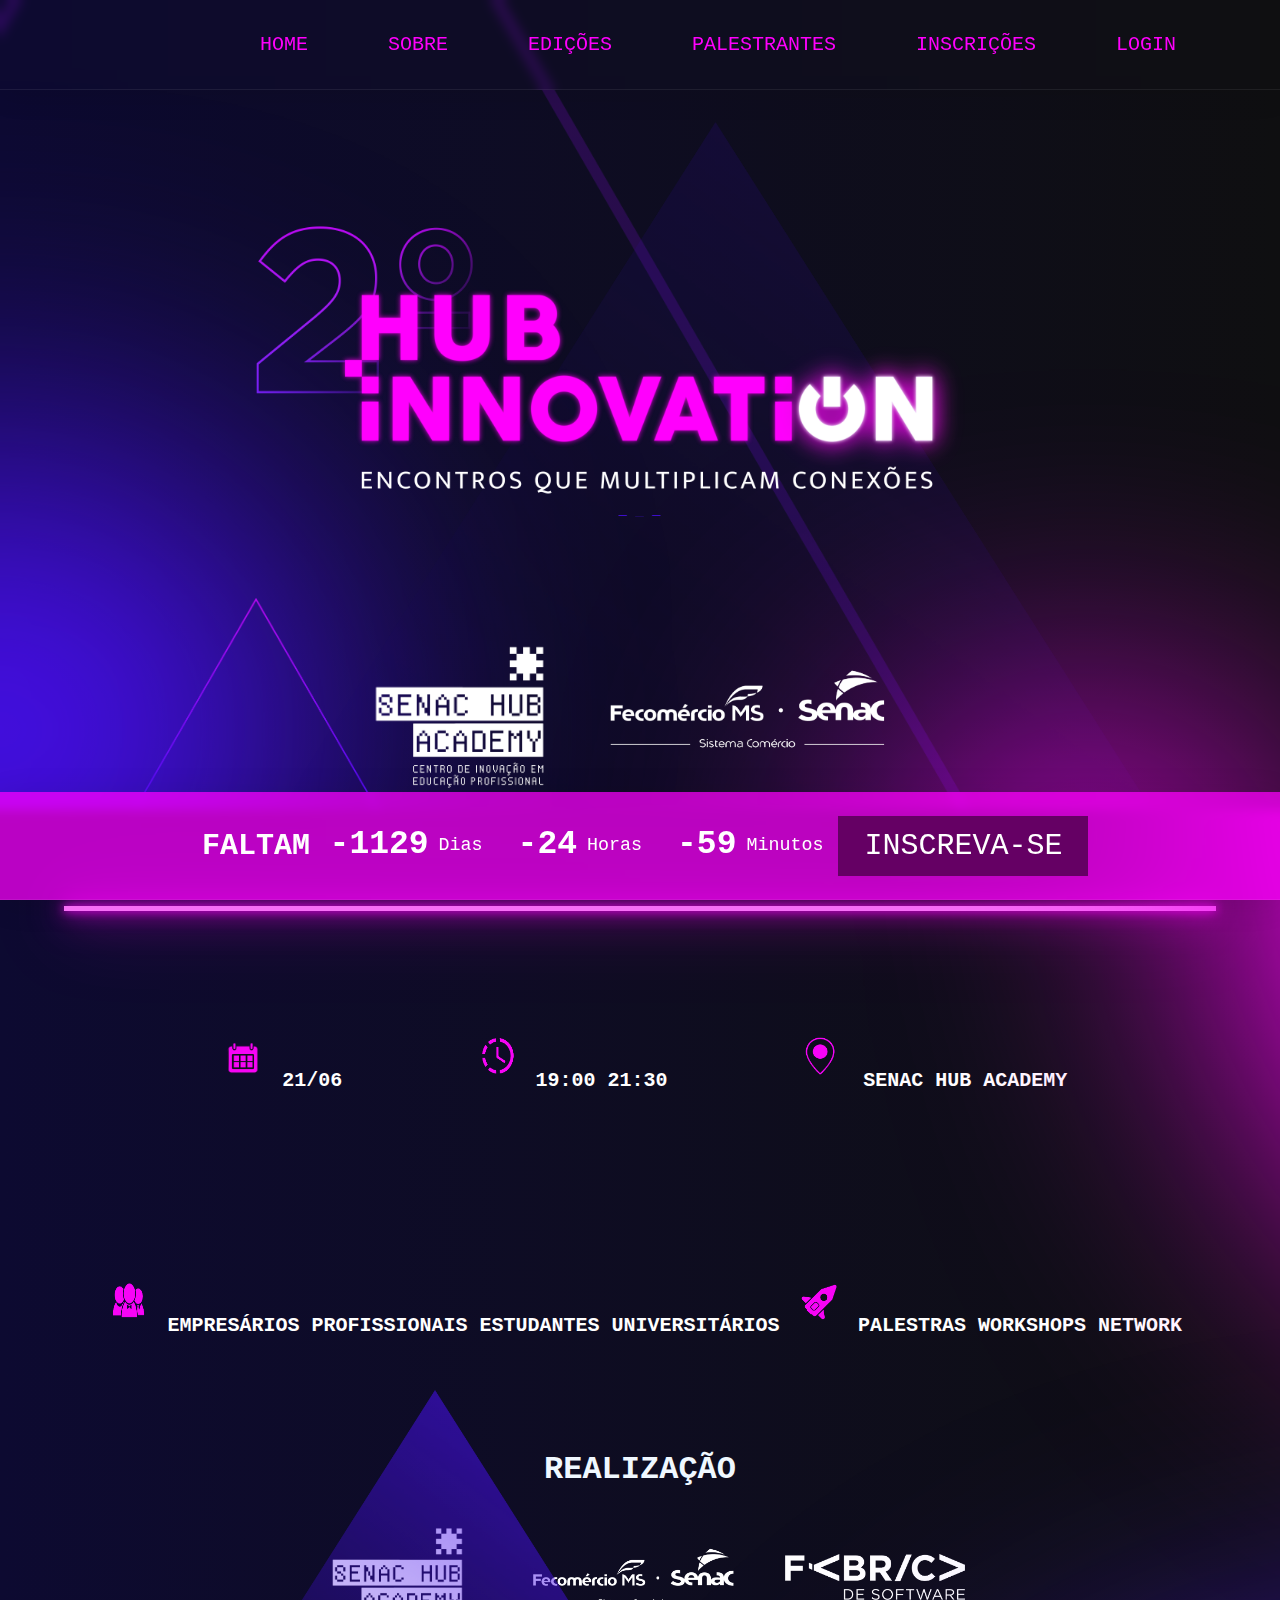
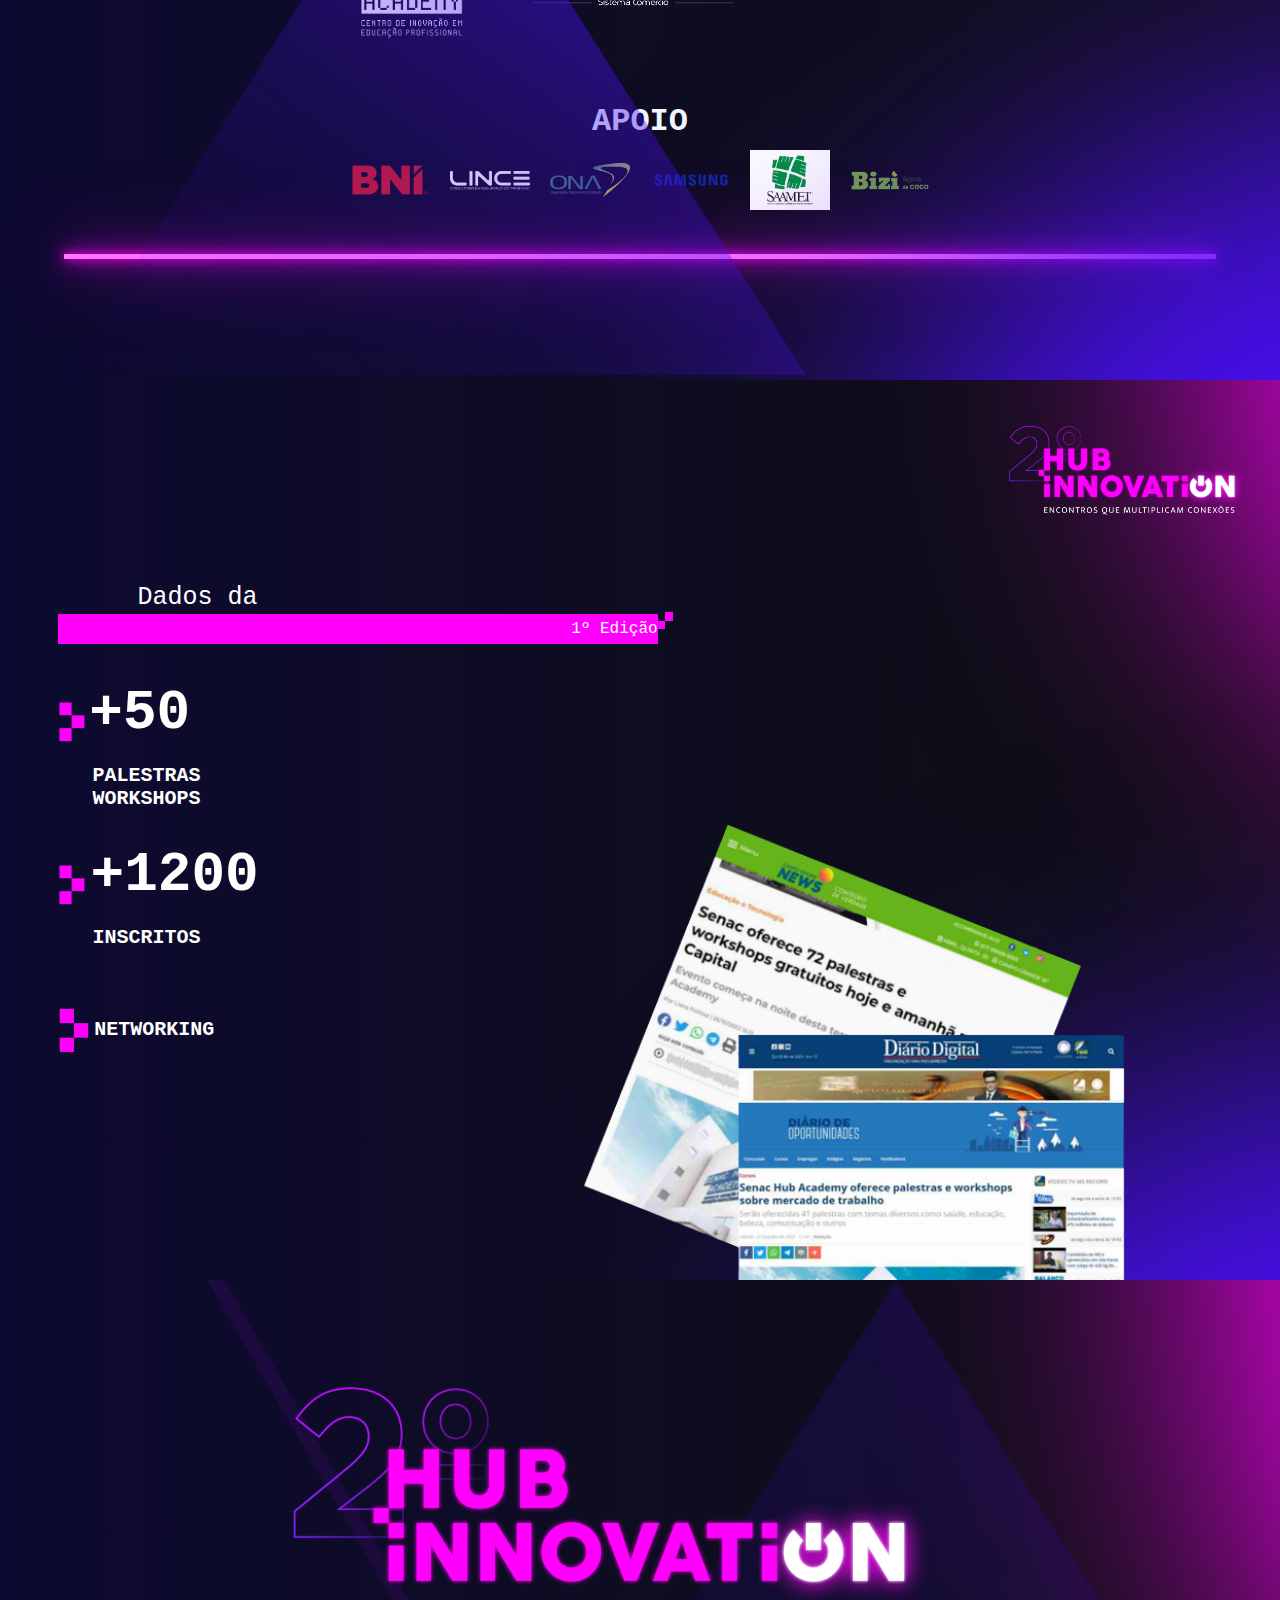
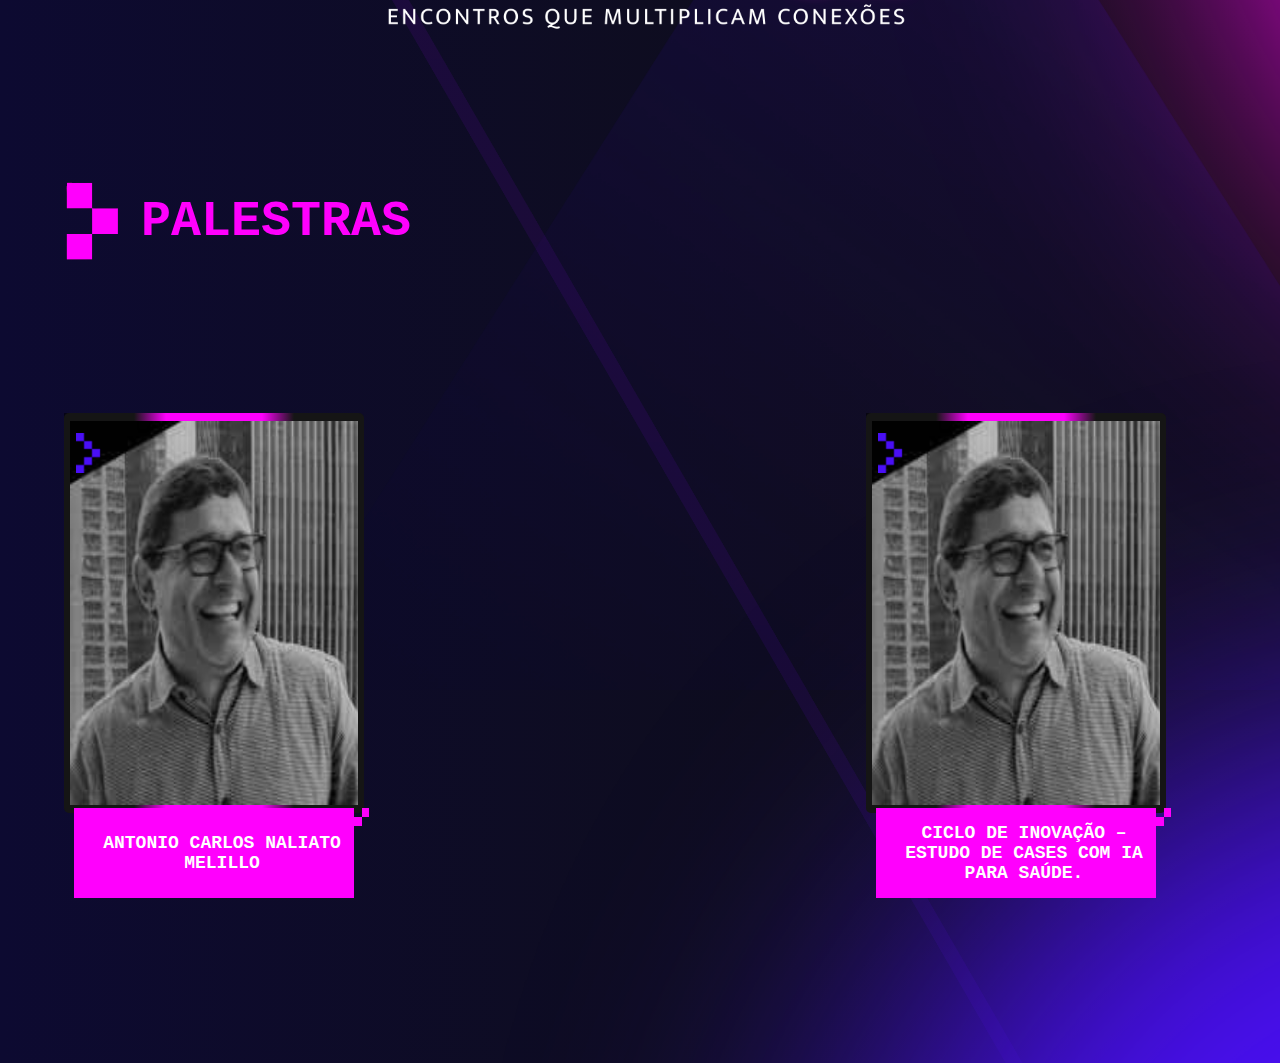
<file: pages/index.html>
<!DOCTYPE html>
<html lang="pt-br">

<head>
    <meta charset="UTF-8">
    <meta http-equiv="X-UA-Compatible" content="IE=edge">
    <meta name="viewport" content="width=device-width, initial-scale=1.0">
    <title>HUB INNOVATION II</title>

    <link rel="stylesheet" href="../css/style.css">
    <link rel="stylesheet" href="../css/menu.css">
    <link rel=" stylesheet " href="../css/footer.css">
    <link rel="stylesheet" href="../css/barraNeonStyle.css">
    <link rel="stylesheet" href="../css/cards.css">
    <link rel="stylesheet" href="../css/apoiadores.css">



</head>

<body>
    <div class="area">
        <div id="q1">
            <div id="q2">
                <div id="q3"></div>
            </div>
        </div>
    </div>

    <header class="header">
        <nav class="navbar">
            <ul class="nav-menu">
                <li class="nav-item">
                    <a href="index.php" class="nav-link">HOME</a>
                </li>
                <li class="nav-item">
                    <a href="#sobre" class="nav-link">SOBRE</a>
                </li>
                <li class="nav-item">
                    <a href="#anteriores" class="nav-link">EDIÇÕES</a>
                </li>
                <li class="nav-item">
                    <a href="#palestrantes" class="nav-link">PALESTRANTES</a>
                </li>
                <li class="nav-item">
                    <a href="inscricao.php" class="nav-link">INSCRIÇÕES</a>
                </li>
                <li class="nav-item">
                    <a href="login.php" class="nav-link">LOGIN</a>
                </li>
            </ul>
            <div class="hamburger">
                <span class="bar"></span>
                <span class="bar"></span>
                <span class="bar"></span>
            </div>
        </nav>

    </header>

    <footer class="footer">
        <div class="contador">
            <div id="countdown" class="countdown">
                <div class="contador-mobile">
                    <div class="chamada">
                        <h1 class="vem-ai">FALTAM </h1>
                    </div>
                    <div class="time">
                        <h2 id="days">00 </h2>
                        <small> Dias</small>
                    </div>
                </div>
                <div class="contador-mobile">
                    <div class="time">
                        <h2 id="hours">00 </h2>
                        <small> Horas</small>
                    </div>
                    <div class="time">
                        <h2 id="minutes">00 </h2>
                        <small> Minutos</small>
                    </div>
                </div>
                <div class="botaochamada">
                    <a href=" #palestrantes"><button class="botao-footer">INSCREVA-SE</button></a>
                </div>
            </div>
        </div>
    </footer>


    <div class="parte_principal" id="topo">
        <div class="fundo">
            <img class="triangulo_contorno_pequeno" src="../elementos//elementos_hub-innovation-2023_triangulo-contorno.png" alt="">
            <img class="triangulo_contorno" src="../elementos//elementos_hub-innovation-2023_triangulo-contorno.png " alt=" ">
            <img class="triangulo_preenchimento" src="../elementos/elementos_hub-innovation-2023_triangulo-preenchimento.png " alt=" ">
            <div class="area_logo_principal">
                <div class="content_logo_virus">
                    <img class="logo_efeito_principal" src="../logos com efeitos/logo_hub-innovation-2023_completa-com-efeitos.png" alt=" ">
                    <div class="area_virus_logo">
                        <img class="virus_logo" src="../elementos/elementos_hub-innovation-2023_x-pixels.png">
                    </div>
                </div>
                <div class="area_seta_pixel">
                    <img class="seta_pixel" src="../elementos/elementos_hub-innovation-2023_seta-pixels.png" alt=" ">
                </div>
            </div>
            <div class="area_logos_senac">
                <img class="logo_senac" src="..//logos_senac/Logo Hub Negativo.png" alt=" ">
                <img class="logo_senac" src="..//logos_senac/logoFecomercionegativo.png" alt=" ">
            </div>
        </div>
    </div>

    <div class="segunda_parte">
        <img class="triangulo_fundop2" src="../elementos/elementos_hub-innovation-2023_triangulo-preenchimento.png" alt=" ">
        <div class="content_segunda_parte" id="sobre">
            <div class="d-flex-top">
                <div class="pontaBarraNeon"></div>
                <div class="barraNeon"></div>
                <div class="pontaBarraNeon"></div>
            </div>
            <div class="content_cards_segunda_parte">
                <div class="card_segunda_parte">
                    <img class="icon_sobre" src="../icons/icon_calendar.png" alt=" ">
                    <strong class="text-icons">21/06</strong>
                </div>

                <div class="card_segunda_parte">
                    <img class="icon_sobre" src="../icons/icon_relogio.png" alt=" ">
                    <strong class="text-icons">19:00 21:30</strong>
                </div>

                <div class="card_segunda_parte">
                    <a href="https://goo.gl/maps/vHmFotcfc1wy2Npe7?coh=178571&entry=tt" class="text-icons"><img class="icon_sobre" src="../icons/icon_localidade.png" alt=" ">
                        <strong class="text-icons">senac hub academy</strong></a>
                </div>
                <div class="card_segunda_parte">
                    <img class="icon_sobre" src="../icons/icon_pessoas.png" alt=" ">
                    <strong class="text-icons">empresários profissionais estudantes universitários</strong>
                </div>

                <div class="card_segunda_parte">
                    <img class="icon_sobre" src="../icons/icon_foguete.png" alt=" ">
                    <strong class="text-icons">palestras workshops network</strong>
                </div>
            </div>
            <section class="apoiadores-organizacao">
                <div class="organizacao">
                    <h1 class="titulo-apoiadores">REALIZAÇÃO </h1>
                    <div class="bloco-img">
                        <img src="../logos_senac/Logo Hub Negativo.png" alt="" class="img-organizacao">
                        <img src="../logos_senac/logoFecomercionegativo.png" alt="" class="img-fecomercio">
                        <img src="../imgs/apoiadores/Logo Branca Fábrica de Software.png" alt="" class="img-organizacao">
                    </div>
                </div>
                <div class="apoiadores">
                    <h1 class="titulo-apoiadores">APOIO </h1>
                    <div class="bloco-img">
                        <img src="../imgs/apoiadores/bni logo" alt="" class="img-apoiadores">
                        <img src="../imgs/apoiadores/LINCE LOGO.png" alt="" class="img-apoiadores">
                        <img src="../imgs/apoiadores/logo em alta da ona.png" alt="" class="img-apoiadores">
                        <img src="../imgs/apoiadores/logo samsung.png" alt="" class="img-apoiadores">
                        <img src="../imgs/apoiadores/SAAMET PNG.png" alt="" class="img-apoiadores">
                        <img src="../imgs/apoiadores/BIZI_Logo-02.png" alt="" class="img-apoiadores">
                    </div>
                </div>

            </section>
            <div class="d-flex">
                <div class="pontaBarraNeon"></div>
                <div class="barraNeon"></div>
                <div class="pontaBarraNeon"></div>
            </div>
        </div>
    </div>

    <div class="background_default " id="anteriores ">
        <img class="logo_senacUp " src="../logos com efeitos/logo_hub-innovation-2023_completa-com-efeitos.png ">
        <div class="content_terceira_parte ">
            <div class="about_terceira_parte ">
                <div class="content_about ">
                    <div class="titulo_sobre " id="anteriores ">
                        <div class="parte1 ">
                            <div class="titulo_parte1 ">
                                <p>Dados da</p>
                            </div>
                        </div>
                        <div class="parte2 ">
                            <div class="bloco_content_titulo_sobre ">
                                <p>1º Edição</p>
                            </div>
                            <div class="quadrados ">
                                <div class="q1 quadrado "></div>
                                <div class="q2 quadrado "></div>
                                <div class="q3 quadrado "></div>
                                <div class="q4 quadrado "></div>
                                <div class="qgeral "></div>
                            </div>
                        </div>
                    </div>
                    <div class="about ">
                        <div class="titulo ">
                            <div class="area_seta_rosa ">
                                <img class="seta_rosa " src="../elementos/quadrados_rosa.png " alt=" ">
                            </div>
                            <strong>+50</strong>
                        </div>
                        <p class="pabout ">PALESTRAS workshops</p>
                    </div>
                    <div class="about ">
                        <div class="titulo ">
                            <div class="area_seta_rosa ">
                                <img class="seta_rosa " src="../elementos/quadrados_rosa.png " alt=" ">
                            </div>
                            <strong>+1200</strong>
                        </div>
                        <p class="pabout ">INSCRITOS</p>
                    </div>
                    <div class="about ">
                        <div class="titulo ">
                            <div class="area_seta_rosa ">
                                <img class="seta_rosa " src="../elementos/quadrados_rosa.png " alt=" ">
                            </div>
                            <p class="pdiferente ">networking</p>
                        </div>
                    </div>
                </div>
            </div>
            <div class="area_img_noticias_1evento ">
                <img class="img_noticia_1evento " src="../imgs/noticias_1evento.png " alt=" ">
            </div>
        </div>
    </div>

    <div class="background_default modify_cards " id="palestrantes ">
        <div class="area_logo_senac_midUp ">
            <img class="logo_senac_midUp " src="../logos com efeitos/logo_hub-innovation-2023_completa-com-efeitos.png ">
        </div>
        <img class="triangulo_preenchido_palestrantes " src="../elementos/elementos_hub-innovation-2023_triangulo-preenchimento.png " alt=" ">
        <img class="triangulo_contorno_palestrantes " src="../elementos/elementos_hub-innovation-2023_triangulo-contorno.png " alt=" ">
        <div class="area_cards ">
            <div class="container_titulo_palestrantes ">
                <div class="content_titulo_palestrantes ">
                    <img src="../elementos/quadrados_rosa.png " alt=" ">
                    <div class="area_titulo_palestrantes ">
                        <strong>PALESTRAS</strong>
                    </div>
                </div>
            </div>

            <div class="content_cards ">
                <a href="inscricao.html">
                    <div onclick="mudarPagina() " class="todo_card ">
                        <!-- onmouseover="myLoop(1, '25 vagas') " -->
                        <div class="card">
                            <div class="back">
                                <div class="area_ftperfil back-content">
                                    <img class="ftperfil " src="../imgs/palestrantes/melillo3.jpg" alt=" ">
                                </div>
                            </div>
                            <img class="seta_pixel_card " src="../elementos/elementos_hub-innovation-2023_seta-pixels.png " alt=" ">
                            <div class="bot">
                                <div class="container_bloco">
                                    <div class="bloco_bot ">
                                        <div class="content_bloco_bot ">
                                            <strong class="nome_card ">ANTONIO CARLOS NALIATO MELILLO</strong>
                                        </div>
                                    </div>
                                    <div class="quadrados ">
                                        <div class="q1 quadrado "></div>
                                        <div class="q2 quadrado "></div>
                                        <div class="q2 quadrado qVagas ">
                                            <div class="q_quadrado qq1 "></div>
                                            <div class="q_quadrado qq2 "></div>
                                            <div class="q_quadrado qq3 "></div>
                                            <div class="q_quadrado qq4 "></div>
                                            <div class="q_quadrado qq4 "></div>
                                            <div class="q_quadrado qq2 "></div>
                                            <div class="q_quadrado qq3 "></div>
                                            <div class="q_quadrado qq1 "></div>
                                            <div class="q_quadrado qq4 "></div>
                                            <div class="q_quadrado qq2 "></div>
                                            <div class="q_quadrado qq1 "></div>
                                            <div class="q_quadrado qq3 "></div>
                                            <div class="q_quadrado qq1 "></div>
                                            <div class="q_quadrado qq2 "></div>
                                            <div class="q_quadrado qq2 "></div>
                                            <div class="q_quadrado qq4 "></div>
                                            <div class="q_quadrado qq3 "></div>
                                            <div class="q_quadrado qq1 "></div>
                                            <div class="q_quadrado qq2 "></div>
                                            <div class="q_quadrado qq4 "></div>
                                            <h1 class="h1_q2 " id="titulo ">65 vagas</h1>
                                        </div>
                                        <div class="q3 quadrado "></div>
                                        <div class="q4 quadrado "></div>
                                        <div class="qgeral "></div>
                                    </div>
                                </div>
                            </div>
                        </div>
                    </div>
                </a>

                <a href="inscricao.html">
                    <div onclick="mudarPagina() " class="todo_card ">
                        <!-- onmouseover="myLoop(1, '25 vagas') " -->
                        <div class="card">
                            <div class="back">
                                <div class="area_ftperfil back-content">
                                    <img class="ftperfil " src="../imgs/palestrantes/melillo3.jpg" alt=" ">
                                </div>
                            </div>
                            <img class="seta_pixel_card " src="../elementos/elementos_hub-innovation-2023_seta-pixels.png " alt=" ">
                            <div class="bot">
                                <div class="container_bloco">
                                    <div class="bloco_bot">
                                        <div class="content_bloco_bot">
                                            <strong class="nome_card">Ciclo de Inovação – Estudo de cases com IA para Saúde.</strong>
                                        </div>
                                    </div>
                                    <div class="quadrados ">
                                        <div class="q1 quadrado "></div>
                                        <div class="q2 quadrado "></div>
                                        <div class="q2 quadrado qVagas ">
                                            <div class="q_quadrado qq1 "></div>
                                            <div class="q_quadrado qq2 "></div>
                                            <div class="q_quadrado qq3 "></div>
                                            <div class="q_quadrado qq4 "></div>
                                            <div class="q_quadrado qq4 "></div>
                                            <div class="q_quadrado qq2 "></div>
                                            <div class="q_quadrado qq3 "></div>
                                            <div class="q_quadrado qq1 "></div>
                                            <div class="q_quadrado qq4 "></div>
                                            <div class="q_quadrado qq2 "></div>
                                            <div class="q_quadrado qq1 "></div>
                                            <div class="q_quadrado qq3 "></div>
                                            <div class="q_quadrado qq1 "></div>
                                            <div class="q_quadrado qq2 "></div>
                                            <div class="q_quadrado qq2 "></div>
                                            <div class="q_quadrado qq4 "></div>
                                            <div class="q_quadrado qq3 "></div>
                                            <div class="q_quadrado qq1 "></div>
                                            <div class="q_quadrado qq2 "></div>
                                            <div class="q_quadrado qq4 "></div>
                                            <h1 class="h1_q2 " id="titulo ">65 vagas</h1>
                                        </div>
                                        <div class="q3 quadrado "></div>
                                        <div class="q4 quadrado "></div>
                                        <div class="qgeral "></div>
                                    </div>
                                </div>
                            </div>
                        </div>
                    </div>
                </a>

                <!-- =================== APAGAR DAQUI ==================== -->






                <!-- ====================  ATE AQUI  ============================ -->

            </div>

        </div>


    </div>





</body>
<script src="../js/contador.js"></script>
<script src="../js/main.js"></script>
<script src="../js/menu.js"></script>

</html>
</file>
<file: css/style.css>
* {
    margin: 0;
    padding: 0;
    font-family: 'Fira Code', monospace;
}

.parte_principal {
    height: 90vh;
    width: 100%;
    display: flex;
    background-image: linear-gradient(90deg, #0d0a31, #0f0f11);
    overflow: hidden;
    position: sticky;
    top: 0;
}

.fundo {
    display: flex;
    width: 100%;
    height: 100%;
    justify-content: center;
    align-items: center;
    overflow: hidden;
}

.triangulo_contorno_pequeno {
    z-index: 0;
    width: 20%;
    position: absolute;
    left: 10%;
    bottom: -10px;
    overflow: hidden;
}

.triangulo_contorno {
    z-index: 0;
    width: 150%;
    filter: opacity(0.2);
    position: absolute;
    left: -55%;
    overflow: hidden;
    right: 0px;
}

.triangulo_preenchimento {
    height: 85%;
    right: 10%;
    opacity: 0.2;
    position: absolute;
    bottom: 0;
    overflow: hidden;
}

.parte_principal::before {
    z-index: 0;
    content: "";
    position: absolute;
    width: 50%;
    height: 70%;
    background-color: #4A0FF6;
    filter: blur(160px);
    border-radius: 100%;
    bottom: -25%;
    left: -25%;
    overflow: hidden;
    transition: 0.5s;
}

.parte_principal::after {
    content: "";
    position: absolute;
    width: 30%;
    height: 40%;
    background-color: #ff00fd;
    filter: blur(10rem);
    border-radius: 100%;
    bottom: -30%;
    right: 0px;
    overflow: hidden;
    transition: 0.5s;
}

.logo_efeito_principal {
    width: 60%;
    overflow: hidden;
}

.area_logo_principal {
    width: 100%;
    height: 100%;
    display: flex;
    position: relative;
    z-index: 5;
    justify-content: center;
    align-items: center;
    flex-direction: column;
    margin-bottom: 50px;
}

.content_logo_virus {
    width: 100%;
    display: flex;
    justify-content: center;
    align-items: center;
}

.area_virus_logo {
    height: 100%;
    display: flex;
    align-items: start;
}

.virus_logo {
    position: absolute;
    height: 10%;
    transform-style: preserve-3d;
    opacity: 0;
    animation: virusA 10s linear infinite;
}

@keyframes virusA {
    0% {
        transform: rotateX(0deg) rotateY(0deg) rotateZ(0deg);
        opacity: 0;
    }
    5% {
        opacity: 1;
    }
    50% {
        transform: rotateX(0deg) rotateY(0deg) rotateZ(0deg);
    }
    100% {
        transform: rotateX(180deg) rotateY(180deg) rotateZ(180deg);
    }
}

.area_seta_pixel {
    display: flex;
    justify-content: center;
}

.seta_pixel {
    width: 5%;
    position: relative;
    transform: rotate(90deg);
    animation: seta_pixelM 2s linear infinite;
}

@keyframes seta_pixelM {
    0% {
        top: 0;
    }
    50% {
        top: 10px;
    }
    100% {
        top: 0;
    }
}

.area_logos_senac {
    width: 100%;
    height: 100%;
    position: absolute;
    bottom: 0;
    display: flex;
    align-items: end;
    justify-content: center;
    z-index: 8;
}

.logo_senac {
    height: 25%;
    position: relative;
    z-index: 5;
}

.segunda_parte {
    height: 130vh;
    display: flex;
    flex-wrap: wrap;
    min-height: 600px;
    background-image: linear-gradient(90deg, #0d0a31, #0f0f11);
    z-index: 2;
    overflow: hidden;
    /* efeito "folhear" -  se ativado linkagem com o <a href> não funciona corretamente */
    position: sticky;
}

.segunda_parte::after {
    z-index: 0;
    content: "";
    position: absolute;
    width: 100%;
    height: 100%;
    background-color: #4A0FF6;
    filter: blur(160px);
    border-radius: 100%;
    bottom: -75%;
    right: -65%;
    overflow: hidden;
    transition: 0.5s;
}

.segunda_parte::before {
    z-index: 0;
    content: "";
    position: absolute;
    width: 70%;
    height: 100%;
    background-color: #ff00fd;
    filter: blur(160px);
    border-radius: 100%;
    top: -55%;
    right: -65%;
    overflow: hidden;
    transition: 0.5s;
}

.icon_sobre {
    height: 60px;
    width: 60px;
    padding: 10px;
}

.triangulo_fundop2 {
    position: absolute;
    bottom: 5px;
    height: 50%;
    left: 5%;
    z-index: 0;
}

.logo_senacUp {
    position: absolute;
    top: 45px;
    right: 15px;
    width: 20%;
}

.content_segunda_parte {
    width: 100%;
    height: 100%;
    display: flex;
    flex-direction: column;
    align-items: center;
    justify-content: center;
}

.content_cards_segunda_parte {
    display: flex;
    flex-wrap: wrap;
    justify-content: space-evenly;
    padding: 25px;
    align-items: center;
    height: 60vh;
    width: 90vw;
}

.cards_segunda_parte {
    width: 90%;
    height: 20%;
    display: flex;
    align-items: center;
    justify-content: space-between;
    gap: 30px;
    flex-wrap: wrap;
    transition: all 1s;
    margin: 0;
    padding: 25px;
}

@media (max-width:700px) {
    .parte_principal {
        height: 100vh;
        width: 100%;
        display: flex;
        overflow: hidden;
        position: sticky;
        top: 0;
    }
    .logo_efeito_principal {
        width: 98%;
        padding-left: 5%;
    }
    .area_logos_senac {
        margin-bottom: 150px;
    }
    .cards_segunda_parte {
        width: 90%;
        height: 20%;
        display: flex;
        align-items: center;
        justify-content: space-evenly;
        gap: 30px;
        flex-wrap: wrap;
        bottom: 100px;
        position: relative;
    }
}

.card_segunda_parte .text-icons {
    color: white;
    text-transform: uppercase;
    font-size: 20px;
    text-align: center;
}

iframe {
    width: 50px;
    height: 50px;
}

.background_default {
    height: 100vh;
    display: flex;
    min-height: 600px;
    background-image: linear-gradient(90deg, #0d0a31, #0f0f11);
    z-index: 2;
    overflow: hidden;
    /* efeito "folhear" -  se ativado linkagem com o <a href> não funciona corretamente */
    position: sticky;
    top: 0;
}

.modify_cards {
    height: auto;
    min-height: 100vh;
    display: block;
}

.background_default::after {
    z-index: 0;
    content: "";
    position: absolute;
    width: 100%;
    height: 100%;
    background-color: #4A0FF6;
    filter: blur(160px);
    border-radius: 100%;
    bottom: -75%;
    right: -65%;
    overflow: hidden;
    transition: 0.5s;
}

.background_default::before {
    z-index: 0;
    content: "";
    position: absolute;
    width: 70%;
    height: 100%;
    background-color: #ff00fd;
    filter: blur(160px);
    border-radius: 100%;
    top: -55%;
    right: -65%;
    overflow: hidden;
    transition: 0.5s;
}


/* php!!  */

.content_terceira_parte {
    width: 100%;
    height: 100%;
    justify-content: start;
    align-items: center;
    display: flex;
    gap: 5px;
}

.about_terceira_parte {
    height: 75%;
    width: 45%;
    display: flex;
    justify-content: center;
    align-items: center;
    flex-direction: column;
    background-color: rgba(255, 255, 255, 0);
}

.area_img_noticias_1evento {
    height: 100%;
    width: 45%;
    display: flex;
    justify-content: end;
    align-items: end;
    background-color: rgba(255, 255, 255, 0);
}

.img_noticia_1evento {
    position: absolute;
    width: 45%;
    z-index: 2;
}

.titulo_sobre {
    width: 100%;
    display: flex;
    align-items: start;
    justify-content: center;
    flex-direction: column;
}

.content_about {
    width: 80%;
    height: 100%;
    display: flex;
    align-items: start;
    justify-content: center;
    flex-direction: column;
    gap: 5%;
    position: relative;
    z-index: 5;
}

.about {
    display: flex;
    flex-direction: column;
}

.pabout {
    position: relative;
    left: 35px;
    color: white;
    text-transform: uppercase;
    font-size: 20px;
    width: 160PX;
    font-weight: bold;
}

.area_seta_rosa {
    height: 100%;
    display: flex;
    justify-content: center;
    align-items: center;
}

.seta_rosa {
    height: 50%;
    position: relative;
    top: 0px;
    animation: seta_rosaA 5s linear infinite;
}

@keyframes seta_rosaA {
    0% {
        left: 0;
    }
    50% {
        left: -20px;
    }
    100% {
        left: 0;
    }
}

.titulo strong {
    color: white;
    font-size: 350%;
}

.titulo {
    display: flex;
    gap: 2%;
}

.nomeTitulo {
    width: 220px;
}

.pdiferente {
    position: relative;
    height: 94px;
    top: 37%;
    color: white;
    text-transform: uppercase;
    font-size: 20px;
    width: 160PX;
    font-weight: bold;
}

.bloco_content_titulo_sobre {
    width: 200px;
    min-width: 600px;
    height: 30px;
    background-color: #ff00fd;
    display: flex;
    align-items: center;
    justify-content: end;
}

.bloco_content_titulo_sobre p {
    color: white;
    text-decoration: none;
    font-size: 16px;
}

.quadrados {
    height: 100%;
    width: 15px;
    background-color: transparent;
    display: flex;
    flex-wrap: wrap;
    min-width: 15px;
}

.quadrado {
    width: 50%;
    height: 25%;
}

.q1 {
    background-color: transparent;
}

.q2,
.q3 {
    background-color: #ff00fd;
}

.q4 {
    background-color: transparent;
}

.qgeral {
    height: 50%;
    width: 100%;
}

.parte2 {
    width: 100%;
    height: 100%;
    display: flex;
    align-items: center;
    justify-content: start;
}

.titulo_parte1 {
    width: 200px;
    display: flex;
    align-items: center;
    justify-content: end;
    color: white;
    font-size: 25px;
}

a {
    text-decoration: none;
}

.todo_card {
    height: 400px;
    width: 200px;
    margin-right: 150px;
    margin-top: 150px;
    cursor: pointer;
    display: flex;
}

.card {
    height: 350px;
    width: 250px;
    position: relative;
    z-index: 5;
}

.ftperfil {
    position: absolute;
    height: 100%;
    filter: grayscale(1);
    width: 100%;
    transition: 0.2s linear;
}

.todo_card:hover .ftperfil {
    filter: none;
    transform: scale(1.1);
}

.quadrados .q2 {
    position: relative;
    top: 0;
}

.h1_q2 {
    font-size: 25px;
    width: 170px;
    position: absolute;
    top: -15px;
    transition-delay: 3s;
    color: white;
    transition: 0.5s ease-in-out;
    text-align: center;
    z-index: 9;
    overflow: hidden;
    white-space: nowrap;
}

@keyframes typewriter {
    from {
        width: 0%;
    }
    to {
        width: 50%;
    }
}

.todo_card:hover .qVagas {
    transform: scale(1.1);
    top: -338px;
    left: -62px;
    display: flex;
    justify-content: center;
    align-items: center;
    width: 252px;
    transition: 0.15s linear;
    height: 40px;
    background-color: transparent;
    overflow: hidden;
}

.quadrados .qVagas {
    background-color: #ff00fd;
    opacity: 0.75;
    overflow: hidden;
    width: 8px;
    height: 8px;
    top: -0;
    /* mudar isso aqui */
    left: 242px;
    position: absolute;
    display: flex;
    flex-wrap: wrap;
}

.q_quadrado {
    width: 10%;
    height: 50%;
    background-color: #ff00fd;
}

.qq1,
.qq2,
.qq3,
.qq4 {
    opacity: 0;
    transform: scale(5.5);
    transition: 0.2s;
    background-color: #ff00fd;
    border: none;
}

.qq1 {
    transition-delay: 0.3s;
}

.qq2 {
    transition-delay: 0.6s;
}

.qq3 {
    transition-delay: 0.9s;
}

.qq4 {
    transition-delay: 1.1s;
}


/* .todo_card:hover .q2:nth-child(1) {
    background-color: red;
    position: relative;
    top: -10px;
    
} */

.todo_card:hover .qq1 {
    opacity: 1;
    transform: scale(1);
    background-color: #4A0FF6;
}

.todo_card:hover .qq2 {
    opacity: 1;
    transform: scale(1);
    background-color: #4A0FF6;
}

.todo_card:hover .qq3 {
    opacity: 1;
    transform: scale(1);
    background-color: #4A0FF6;
}

.todo_card:hover .qq4 {
    opacity: 1;
    transform: scale(1);
    background-color: #4A0FF6;
}

.todo_card:hover .h1_q2 {
    top: 5px;
    animation: typewriter 0.5s steps(12), blink 200ms steps(13) infinite normal;
}

.bloco_bot {
    width: 280px;
    height: 90px;
    background-color: #ff00fd;
    position: relative;
    z-index: 5;
}

.quadrados {
    height: 35px;
    width: 15px;
    background-color: transparent;
    display: flex;
    flex-wrap: wrap;
    min-width: 15px;
}

.quadrado {
    width: 50%;
    height: 25%;
}

.q1 {
    background-color: transparent;
}

.q2,
.q3 {
    background-color: #ff00fd;
}

.q4 {
    background-color: transparent;
}

.qgeral {
    height: 50%;
    width: 100%;
}

.content_bloco_bot {
    width: 300px;
    height: 100%;
    display: flex;
    justify-content: center;
    align-items: center;
    color: white;
    position: relative;
    right: 2px;
    text-align: center;
}

.bot {
    position: relative;
    top: 350px;
    display: flex;
    flex-direction: column;
}

.area_ftperfil {
    width: 200px;
    height: 400px;
}

.seta_pixel_card {
    height: 40px;
    position: relative;
    z-index: 2;
    top: 20px;
    left: 12px;
    animation: seta_pixel_cardA 2.5s linear infinite;
}

@keyframes seta_pixel_cardA {
    0% {
        left: 12px;
    }
    50% {
        left: 0px;
    }
    100% {
        left: 12px;
    }
}

.nome_card {
    color: white;
    position: relative;
    /* left: 0; */
    font-size: 18px;
    text-transform: uppercase;
    word-wrap: break-word;
    font-weight: bold;
    padding: 5px;
    width: 90%;
}

.sobre_card {
    color: white;
    position: relative;
    /* left: 0; */
    left: 25px;
    text-transform: uppercase;
    font-size: 25px;
    width: 200px;
}

.container_bloco {
    display: flex;
    position: relative;
    left: 10px;
}

.area_cards {
    display: flex;
    flex-direction: column;
    align-items: center;
    justify-content: center;
    margin-top: 150px;
    margin-bottom: 250px;
}

.content_cards {
    width: 90%;
    display: flex;
    flex-wrap: wrap;
    justify-content: space-between;
}

.area_logo_senac_midUp {
    height: 350px;
    display: flex;
    align-items: end;
    justify-content: center;
    transition: 1s linear;
}

@media (max-width:700px) {
    .area_logo_senac_midUp {
        height: 150px;
        display: flex;
        align-items: end;
        justify-content: center;
    }
    .content_cards {
        width: 90%;
        display: flex;
        flex-wrap: wrap;
        justify-content: center;
    }
}

.logo_senac_midUp {
    height: 70%;
    position: relative;
    z-index: 5;
}

.triangulo_preenchido_palestrantes {
    position: absolute;
    width: 100%;
    opacity: 0.3;
    pointer-events: none;
    right: -20%;
    top: 0;
}

.triangulo_contorno_palestrantes {
    position: absolute;
    left: -95%;
    top: -20%;
    width: 200%;
    opacity: 0.1;
}

.container_titulo_palestrantes {
    width: 90%;
    display: flex;
}

.content_titulo_palestrantes {
    display: flex;
    gap: 20px;
}

.area_titulo_palestrantes {
    display: flex;
    align-items: center;
    justify-content: center;
}

.area_titulo_palestrantes strong {
    color: #ff00fd;
    font-size: 50px;
    transition: 1s all;
}

@media (max-width:500px) {
    .area_titulo_palestrantes strong {
        color: #ff00fd;
        font-size: 30px;
    }
}


/* elementos para a transição de pagina */

#q1 {
    width: 50px;
    height: 50px;
    background-color: white;
    border-radius: 100%;
    display: flex;
    align-items: center;
    justify-content: center;
    transition: 1.5s;
    position: fixed;
    top: 0;
    left: 0;
    transform: scale(0);
    z-index: 9999999;
}

#q2 {
    width: 60%;
    height: 60%;
    background-color: #ff00fd;
    border-radius: 100%;
    display: flex;
    align-items: center;
    justify-content: center;
    transition: 1.5s;
    overflow: hidden;
}

#q3 {
    width: 60%;
    height: 60%;
    background-color: rgb(0, 0, 0);
    border-radius: 100%;
    transition: 0.9s;
    overflow: hidden;
}

.area {
    width: 100vw;
    overflow: hidden;
}

.btn_transition {
    border: none;
    background-color: transparent;
}

i {
    padding: 2px;
    color: white;
    padding: 10px;
    border-radius: 0px 0px 10px 0px;
    background-color: #0f0f11;
    border: none;
    outline: none;
}


/* .todo_card:hover .cobra2{

    animation: cobraAnimation 10s infinite   ease-out alternate;
    opacity: 1;

} */

.cobra {
    width: 30px;
    height: 30px;
    position: absolute;
    /* mudar!  */
    opacity: 0;
    transition: 1s;
    left: -18px;
    bottom: -48px;
}


/* esquerda embaixo - inicio
left: -18px;
bottom: -18px; */


/* esquerda embaixo
left: -18px;
bottom: -48px; */


/* esquerda emcima
left: -18px;
bottom: 368px; */


/* direita em cima
left: 288px;
bottom: 368px; */


/* direita em baixo
left: 288px;
bottom: -48px; */

.todo_card:hover .cobra {
    animation: cobraAnimation1 3s infinite linear alternate;
    opacity: 1;
}

@keyframes cobraAnimation1 {
    0% {
        left: -18px;
        bottom: -48px;
    }
    25% {
        left: -18px;
        bottom: 368px;
    }
    50% {
        left: 288px;
        bottom: 368px;
    }
    75% {
        left: 288px;
        bottom: -48px;
    }
    100% {
        left: -18px;
        bottom: -48px;
    }
}

.cobra2 {
    width: 20px;
    height: 20px;
    position: absolute;
    opacity: 0;
    left: -8px;
    bottom: -43px;
}


/* 
esquerda baixo - inicio
left: -8px;
    bottom: -43px;  */


/* esquerda em cima
left: -8px;
    bottom: 373px; */


/* direita em cima
left: 288px;
    bottom: 373px;  */


/* direita em baixo
left: 293px;
    bottom: -43px */

.todo_card:hover .cobra2 {
    animation: cobraAnimation2 3s infinite 0.06s linear;
    opacity: 1;
}

@keyframes cobraAnimation2 {
    0% {
        left: -8px;
        bottom: -43px;
    }
    25% {
        left: -8px;
        bottom: 368px;
    }
    50% {
        left: 288px;
        bottom: 368px;
    }
    75% {
        left: 288px;
        bottom: -33px
    }
    100% {
        left: -8px;
        bottom: -38px;
    }
}

.cobra3 {
    width: 15px;
    height: 15px;
    position: absolute;
    opacity: 0;
    left: -3px;
    bottom: -43px;
}

.todo_card:hover .cobra3 {
    animation: cobraAnimation3 3s infinite 0.11s linear;
    opacity: 1;
}

@keyframes cobraAnimation3 {
    0% {
        left: -3px;
        bottom: -43px;
    }
    25% {
        left: -3px;
        bottom: 368px;
    }
    50% {
        left: 288px;
        bottom: 368px;
    }
    75% {
        left: 288px;
        bottom: -33px
    }
    100% {
        left: -3px;
        bottom: -33px;
    }
}

.cobra,
.cobra2,
.cobra3 {
    background-color: #4A0FF6;
}
</file>
<file: css/menu.css>
* {
    padding: 0;
    margin: 0;
    box-sizing: border-box;
}

li {
    list-style: none;
}

.header {
    background-color: #ffffff10;
}

.logo {
    width: 150px;
}

.header {
    display: flex;
    position: fixed;
    justify-content: flex-end;
    align-items: center;
    width: 100%;
    z-index: 99;
    height: 10%;
    /* From https://css.glass */
    background: rgba(255, 255, 255, 0);
    box-shadow: 0 4px 30px rgba(0, 0, 0, 0.1);
    backdrop-filter: blur(5.2px);
    -webkit-backdrop-filter: blur(5.2px);
    border-bottom: 1px solid rgba(255, 255, 255, 0.07);
}

.navbar {
    display: flex;
    align-items: center;
    padding: 1.5rem 1.5rem;
}

.hamburger {
    display: none;
}

.bar {
    display: block;
    width: 25px;
    height: 3px;
    margin: 5px auto;
    -webkit-transition: all 0.3s ease-in-out;
    transition: all 0.3s ease-in-out;
    background-color: #FF00FD;
}

.nav-menu {
    display: flex;
    margin: auto 5rem auto 90rem;
    align-items: center;
}

.nav-item {
    margin-left: 5rem;
}

.header .navbar .nav-menu .nav-item .nav-link {
    font-size: 20px;
    font-weight: 400;
    color: #FF00FD;
    text-decoration: none;
}

.nav-link:hover::after {
    content: "";
    display: block;
    height: 2px;
    background-image: linear-gradient(to right, #650064, #f703f5);
    background-size: 100% 100%;
    background-repeat: no-repeat;
    background-position: bottom left;
    transition: background-position 0.3s ease;
}

.nav-link:hover::after {
    background-position: bottom right;
}

.nav-logo {
    font-size: 3rem;
    font-weight: 500;
    color: #fff;
}

@media only screen and (max-width: 768px) {
    .nav-menu {
        position: relative;
        left: 100%;
        margin-top: 18%;
        flex-direction: column;
        background-color: #0d0a31;
        width: 100%;
        border-radius: 10px;
        text-align: center;
        transition: 0.3s;
        box-shadow: 0 10px 27px #650064;
        padding: 5px;
        right: 0;
        z-index: 50;
    }
    .nav-link {
        color: #FF00FD;
    }
    .nav-menu.active {
        left: 120px;
    }
    .nav-item {
        margin: 0.5rem 0;
    }
    .hamburger {
        display: block;
        cursor: pointer;
    }
    .hamburger.active .bar:nth-child(2) {
        opacity: 0;
    }
    .hamburger.active .bar:nth-child(1) {
        transform: translateY(8px) rotate(45deg);
    }
    .hamburger.active .bar:nth-child(3) {
        transform: translateY(-8px) rotate(-45deg);
    }
}
</file>
<file: css/footer.css>
.footer {
                display: flex;
                position: fixed;
                justify-content: space-evenly;
                align-items: center;
                width: 100%;
                height: 12%;
                z-index: 20;
                bottom: 0;
                background: #ff00ffb7;
                box-shadow: 0 4px 30px rgba(0, 0, 0, 0.1);
                backdrop-filter: blur(5.2px);
                -webkit-backdrop-filter: blur(5.2px);
                border-bottom: 1px solid rgba(255, 255, 255, 0.07);
                margin: auto;
            }
            
            .contador {
                display: flex;
                flex-wrap: wrap;
                width: 100%;
                justify-content: space-evenly;
                /* desativar efeito de click  */
                pointer-events: none;
            }
            
            .countdown {
                height: 100vh;
                color: #fff;
                display: flex;
                flex-direction: row;
                align-items: center;
                justify-content: center;
                text-align: center;
                margin: 0;
                overflow: hidden;
            }
            
            .countdown {
                display: flex;
                width: 100%;
            }
            
            .time {
                display: flex;
                flex-direction: row;
                align-items: center;
                margin: 15px;
                font-size: 22px;
                color: white;
            }
            
            .time h2 {
                margin: 0px 10px 2px 5px;
            }
            
            .botao-footer {
                background-color: #650064;
                color: #fff;
                height: 60px;
                width: 250px;
                border: none;
                font-size: 30px;
            }
            
            .botao-footer:hover {
                background-image: linear-gradient(to bottom, #1e0c56, #650064);
                cursor: pointer;
            }
            
            .vem-ai {
                display: flex;
                font-size: 30px;
                align-items: center;
                margin-left: 5%;
            }
            
            .contador-mobile {
                display: flex;
                flex-direction: row;
            }
            
            .chamada {
                display: flex;
                padding: 5px;
            }
            
            @media only screen and (max-width: 768px) {
                * {
                    margin: 0;
                    padding: 0;
                }
                .vem-ai {
                    font-size: 20px;
                }
                .time {
                    margin: 5px;
                }
                .time h2 {
                    font-size: 20px;
                    margin-left: 5px;
                    margin-top: 15px;
                }
                .time small {
                    font-size: 16px;
                    margin-top: 10px;
                }
                .botao-footer {
                    height: 40px;
                    width: 150px;
                    border: none;
                    font-size: 18px;
                    margin: auto;
                }
                .footer {
                    margin: auto;
                    height: 130px;
                }
                .countdown {
                    display: flex;
                    flex-direction: column;
                    width: 100%;
                    margin: auto;
                    justify-content: center;
                }
                .contador-mobile {
                    display: flex;
                    flex-direction: row;
                }
            }
            
            .botaochamada {
                pointer-events: all;
            }
</file>
<file: css/barraNeonStyle.css>
.pontaBarraNeon {
        width: 90vw;
        height: 5px;
        margin-top: -10px;
    }
    
    .d-flex {
        display: flex;
        flex-direction: column;
    }
    
    .barraNeon {
        background-color: #ff73ff;
        box-shadow: 0px 0px 10px #ff00fd, 0px 0px 20px #ff00fd, 0px 0px 40px #ff00fd, 0px 0px 80px #ff00fd;
        height: 5px;
        width: 100%;
    }
    
    .barraNeonRosa {
        background-color: #a5baff;
        box-shadow: 0px 0px 10px #4A0FF6, 0px 0px 20px #4A0FF6, 0px 0px 40px #4A0FF6, 0px 0px 80px #0f5cf6;
    }
    
    .d-flex-top {
        display: flex;
        flex-direction: column;
        margin-top: -20px;
    }
</file>
<file: css/cards.css>
.card {
    overflow: visible;
    width: 220px;
    height: 340px;
    box-shadow: rgba(0, 0, 0, 0.4) 0px 30px 60px -12px inset, rgba(0, 0, 0, 0.5) 0px 18px 36px -18px inset;
}

.content {
    width: 100%;
    height: 100%;
    transform-style: preserve-3d;
    transition: transform 300ms;
    box-shadow: 0px 0px 10px 1px #000000ee;
    border-radius: 5px;
}

.img-palestrante {
    border-radius: 5px;
}

.front,
.back {
    background-color: #151515;
    position: absolute;
    width: 100%;
    height: 100%;
    backface-visibility: hidden;
    -webkit-backface-visibility: hidden;
    border-radius: 5px;
    overflow: hidden;
}

.back {
    width: 300px;
    height: 400px;
    justify-content: center;
    display: flex;
    align-items: center;
    overflow: hidden;
}

.back::before {
    position: absolute;
    content: ' ';
    display: block;
    width: 160px;
    height: 160%;
    background: linear-gradient(90deg, transparent, #ff00fd, #ff00fd, #ff00fd, #ff00fd, transparent);
    animation: rotation_481 5000ms infinite linear;
}

.back-content {
    position: absolute;
    width: 96%;
    height: 96%;
    background-color: #151515;
    border-radius: 5px;
    color: white;
    display: flex;
    flex-direction: column;
    justify-content: center;
    align-items: center;
    gap: 15px;
    text-align: center;
}

.card:hover .content {
    transform: rotateY(180deg);
}

@keyframes rotation_481 {
    0% {
        transform: rotateZ(0deg);
    }
    0% {
        transform: rotateZ(360deg);
    }
}

.front {
    transform: rotateY(180deg);
    color: white;
}

.front .front-content {
    position: absolute;
    width: 100%;
    height: 100%;
    padding: 10px;
    display: flex;
    flex-direction: column;
    justify-content: space-between;
}

.front-content .badge {
    background-color: #00000055;
    padding: 2px 10px;
    border-radius: 10px;
    backdrop-filter: blur(2px);
    width: fit-content;
}

.description {
    box-shadow: 0px 0px 10px 5px #00000088;
    width: 100%;
    padding: 10px;
    background-color: #00000099;
    backdrop-filter: blur(5px);
    border-radius: 5px;
}

.title {
    font-size: 11px;
    max-width: 100%;
    display: flex;
    justify-content: space-between;
}

.title p {
    width: 50%;
}

.card-footer {
    color: #ffffff88;
    margin-top: 5px;
    font-size: 8px;
}

.front .img-palestrante {
    position: absolute;
    width: 90%;
    height: 70%;
    object-fit: cover;
    object-position: center;
}

.circle {
    width: 90px;
    height: 90px;
    border-radius: 50%;
    background-color: #ffbb66;
    position: relative;
    filter: blur(15px);
    animation: floating 2600ms infinite linear;
}

#bottom {
    background-color: #ff8866;
    left: 50px;
    top: 0px;
    width: 150px;
    height: 150px;
    animation-delay: -800ms;
}

#right {
    background-color: #ff2233;
    left: 160px;
    top: -80px;
    width: 30px;
    height: 30px;
    animation-delay: -1800ms;
}

@keyframes floating {
    0% {
        transform: translateY(0px);
    }
    50% {
        transform: translateY(10px);
    }
    100% {
        transform: translateY(0px);
    }
}
</file>
<file: css/apoiadores.css>
.apoiadores-organizacao {
        display: flex;
        flex-direction: column;
        justify-content: center;
        width: 100%;
        margin-bottom: 3%;
        align-items: center;
    }
    
    .organizacao {
        display: flex;
        flex-direction: column;
        width: 100%;
        align-items: center;
        margin: auto;
    }
    
    .bloco-img {
        display: flex;
        flex-wrap: wrap;
        justify-content: center;
        padding: 10px;
    }
    
    .apoiadores-organizacao .bloco-img {
        display: flex;
        align-items: center;
    }
    
    .apoiadores-organizacao .img-apoiadores {
        width: 80px;
        height: auto;
        object-fit: contain;
        margin: 0 10px;
    }
    
    .titulo-apoiadores {
        color: aliceblue;
        text-align: center;
        padding: 3;
    }
    
    .img-organizacao {
        width: 180px;
        height: auto;
        object-fit: contain;
        margin: 0 10px;
    }
    
    .apoiadores {
        margin-top: 3%;
    }
    
    .img-fecomercio {
        width: 250px;
        margin: 0 10px;
    }
    
    .img-palestrantes {
        width: 100%;
        display: flex;
        justify-content: center;
    }
    
    @media only screen and (max-width: 768px) {
        .img-fecomercio {
            display: none;
        }
    }
</file>
